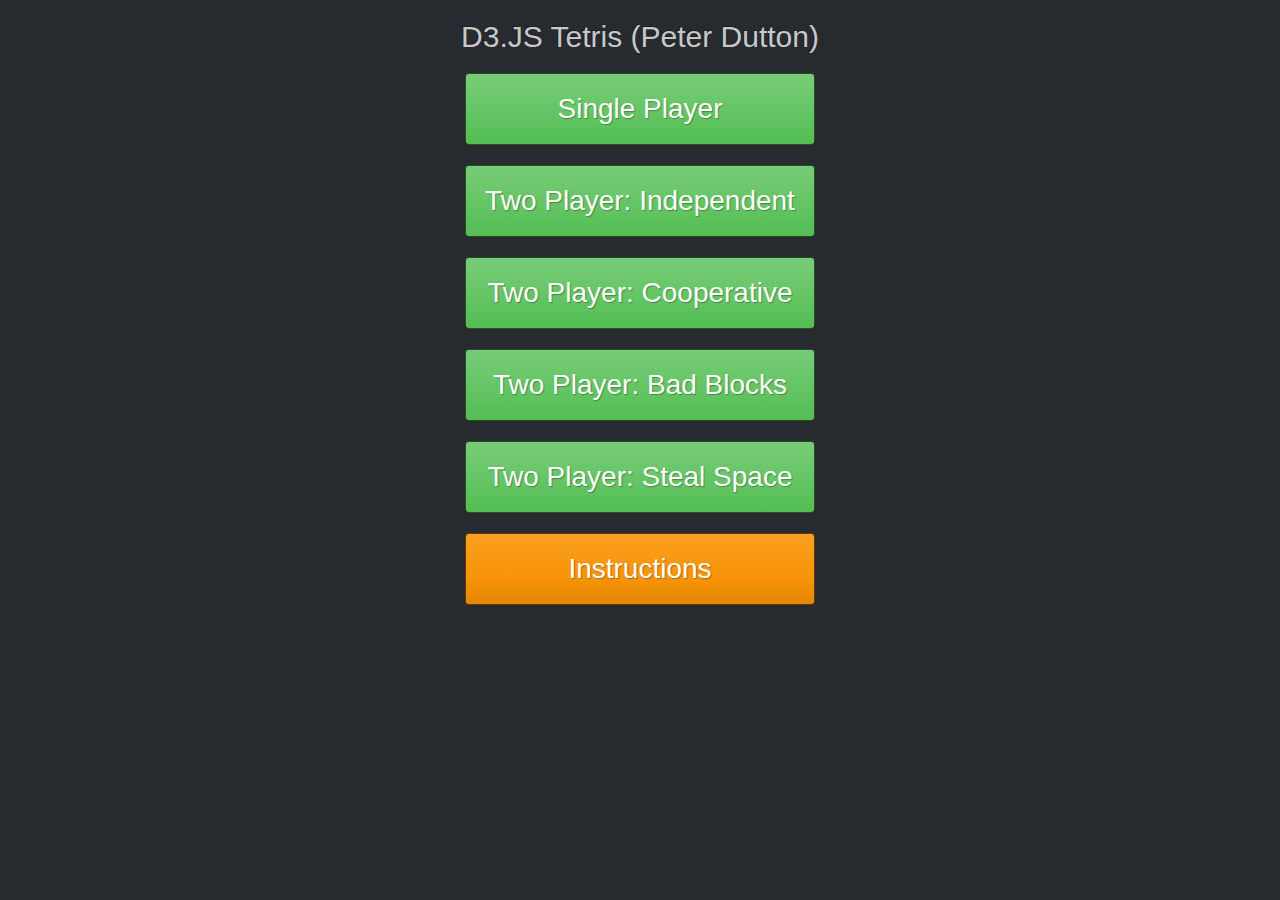
<file: index.html>
<!DOCTYPE html>


<html>

<head>
  <meta charset="utf-8">
  <title></title>
  <link rel="stylesheet" type="text/css" href="css/bootstrap.css">
  <link rel="stylesheet" type="text/css" href="css/main.css">
</head>

  <body>
    
    <div class = 'row'>
      </div>
      <div id = 'gameArea'>
    </div>
    </div>
    



  <div id='scripts'>
    <script type="text/javascript" src="js/jquery-2.2.0.min.js"></script>
    <script type="text/javascript" src="js/jquery.hotkeys.js"></script>
    <script type="text/javascript" src="js/bootstrap.min.js"></script>
    <script type="text/javascript" src="js/d3.js"></script>
    <script type="text/javascript" src="js/game.js"></script>
      </div>
</body>


</html>
</file>
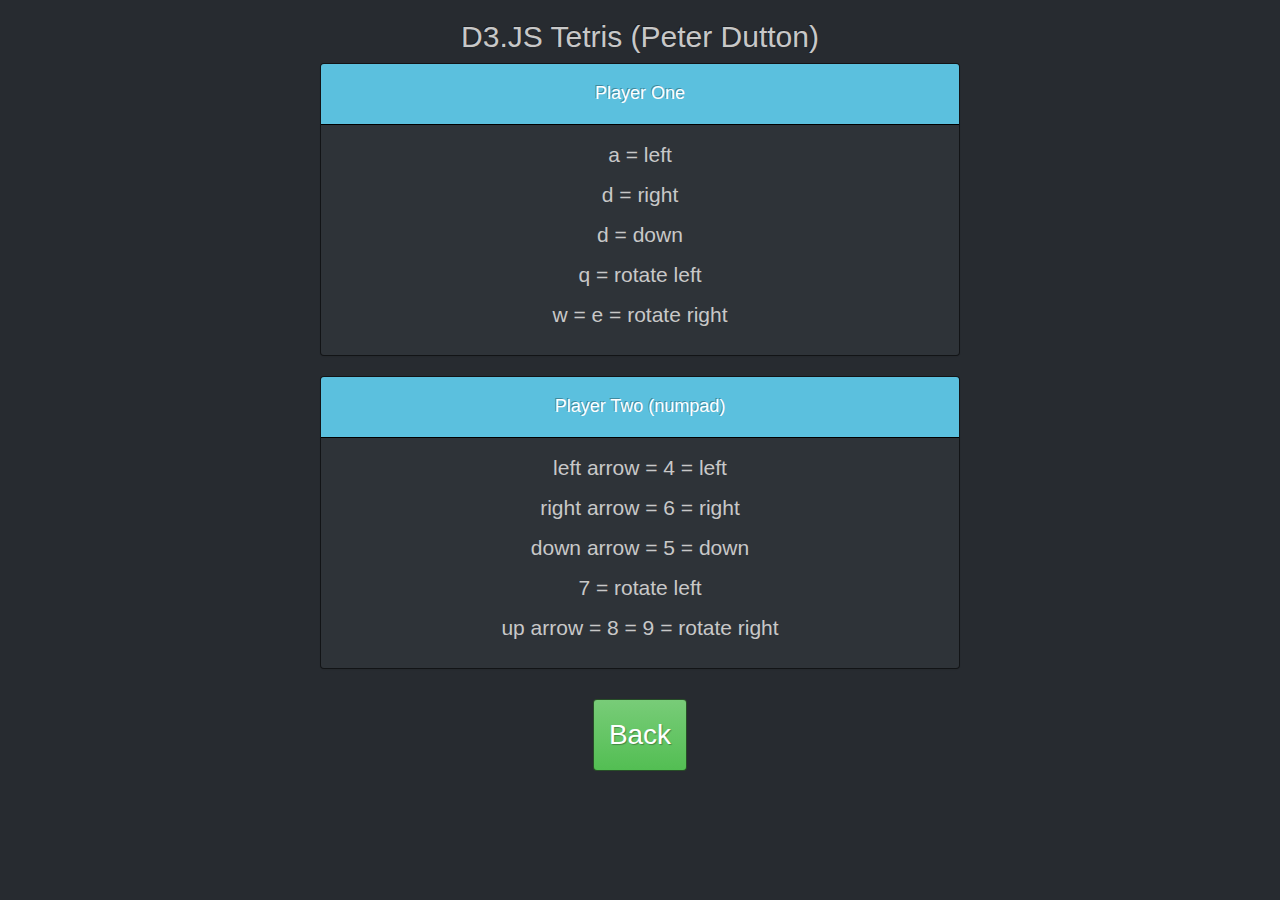
<file: instructions.html>
<!DOCTYPE html>


<html>

<head>
  <meta charset="utf-8">
  <title></title>
  <link rel="stylesheet" type="text/css" href="css/bootstrap.css">
  <link rel="stylesheet" type="text/css" href="css/main.css">
</head>

  <body>
    
    <div class = 'row'>
      </div>
      <div class="col-xs-12 center"><h2>D3.JS Tetris (Peter Dutton)</h2></div>
      <div id = 'instructions' class = 'col-xs-6 col-xs-offset-3 center'>
        <div class='panel panel-info'>
          <div class='panel-heading'><h4>Player One</h4></div>
          <div class='panel-body'>
            <p>a  = left</p>
            <p>d  = right</p>
            <p>d  = down</p>
            <p>q = rotate left</p>
            <p>w = e = rotate right</p>
          </div>
        </div>
        
        <div class='panel panel-info'>
          <div class='panel-heading'><h4>Player Two (numpad)</h4></div>
          <div class='panel-body'>
            <p>left arrow = 4 = left</p>
        <p>right arrow = 6 = right</p>
        <p>down arrow = 5 = down</p>
        <p>7 = rotate left</p>
        <p>up arrow = 8 = 9 = rotate right</p>
          </div>
        </div>
        
      </div>
      
      
      <div class = 'col-xs-12 center'>
      <a href='index.html'><button class='btn btn-success'>Back</button></a>
      </div>
    </div>
    



  <div id='scripts'>
    <script type="text/javascript" src="js/jquery-2.2.0.min.js"></script>
    <script type="text/javascript" src="js/jquery.hotkeys.js"></script>
    <script type="text/javascript" src="js/bootstrap.min.js"></script>
    <script type="text/javascript" src="js/d3.js"></script>
    <script type="text/javascript" src="js/game.js"></script>
      </div>
</body>


</html>
</file>
<file: css/main.css>
/* custom inclusion of right, left and below tabs */

.tab-pane {
	overflow: hidden;
}

.tabs-below > .nav-tabs,
.tabs-right > .nav-tabs,
.tabs-left > .nav-tabs {
  border-bottom: 0;
}

.tab-content > .tab-pane,
.pill-content > .pill-pane {
  display: none;
}

.tab-content > .active,
.pill-content > .active {
  display: block;
}

.tabs-below > .nav-tabs {
  border-top: 1px solid #ddd;
}

.tabs-below > .nav-tabs > li {
  margin-top: -1px;
  margin-bottom: 0;
}

.tabs-below > .nav-tabs > li > a {
  -webkit-border-radius: 0 0 4px 4px;
     -moz-border-radius: 0 0 4px 4px;
          border-radius: 0 0 4px 4px;
}

.tabs-below > .nav-tabs > li > a:hover,
.tabs-below > .nav-tabs > li > a:focus {
  border-top-color: #ddd;
  border-bottom-color: transparent;
}

.tabs-below > .nav-tabs > .active > a,
.tabs-below > .nav-tabs > .active > a:hover,
.tabs-below > .nav-tabs > .active > a:focus {
  border-color: transparent #ddd #ddd #ddd;
}

.tabs-left > .nav-tabs > li,
.tabs-right > .nav-tabs > li {
  float: none;
}

.tabs-left > .nav-tabs > li > a,
.tabs-right > .nav-tabs > li > a {
  min-width: 74px;
  margin-right: 0;
  margin-bottom: 3px;
}

.tabs-left > .nav-tabs {
  float: left;
  margin-right: 19px;
  border-right: 1px solid #ddd;
}

.tabs-left > .nav-tabs > li > a {
  margin-right: -1px;
  -webkit-border-radius: 4px 0 0 4px;
     -moz-border-radius: 4px 0 0 4px;
          border-radius: 4px 0 0 4px;
}

.tabs-left > .nav-tabs > li > a:hover,
.tabs-left > .nav-tabs > li > a:focus {
  border-color: #eeeeee #dddddd #eeeeee #eeeeee;
}

.tabs-left > .nav-tabs .active > a,
.tabs-left > .nav-tabs .active > a:hover,
.tabs-left > .nav-tabs .active > a:focus {
  border-color: #ddd transparent #ddd #ddd;
  *border-right-color: #ffffff;
}

.tabs-right > .nav-tabs {
  float: right;
  margin-left: 19px;
  border-left: 1px solid #ddd;
}

.tabs-right > .nav-tabs > li > a {
  margin-left: -1px;
  -webkit-border-radius: 0 4px 4px 0;
     -moz-border-radius: 0 4px 4px 0;
          border-radius: 0 4px 4px 0;
}

.tabs-right > .nav-tabs > li > a:hover,
.tabs-right > .nav-tabs > li > a:focus {
  border-color: #eeeeee #eeeeee #eeeeee #dddddd;
}

.tabs-right > .nav-tabs .active > a,
.tabs-right > .nav-tabs .active > a:hover,
.tabs-right > .nav-tabs .active > a:focus {
  border-color: #ddd #ddd #ddd transparent;
  *border-left-color: #ffffff;
}


.huf {
  display: inline-block;
  /* border: 1px solid white; */
  vertical-align: middle;
  float: none;
}

.center {
  text-align: center;
}

/* inputs */
input {
  background-color: grey;
  border: none;
  text-align: center;
  width: 100px;
}

.resource {
  margin: 10px;
  border: 2px solid white;
}

.mtab {
  border: 1px solid white;
  padding: 5px;
}

.mtabcontent {
  margin: 2%;
}


.btn {
  padding: 15px;
  margin: 10px;
  font-size: 2em;
}


/* graphs */

path { 
    stroke: steelblue;
    stroke-width: 2;
    fill: none;
}

p {
  font-size: 1.5em;
}

.axis path,
.axis line {
  fill: none;
  stroke: white;
  text-color: white;
  stroke-width: 1;
  shape-rendering: crispEdges;
}


.difficultyButton {
  min-width: 300px;
}

.gameModeButton {
  min-width: 350px
}
</file>
